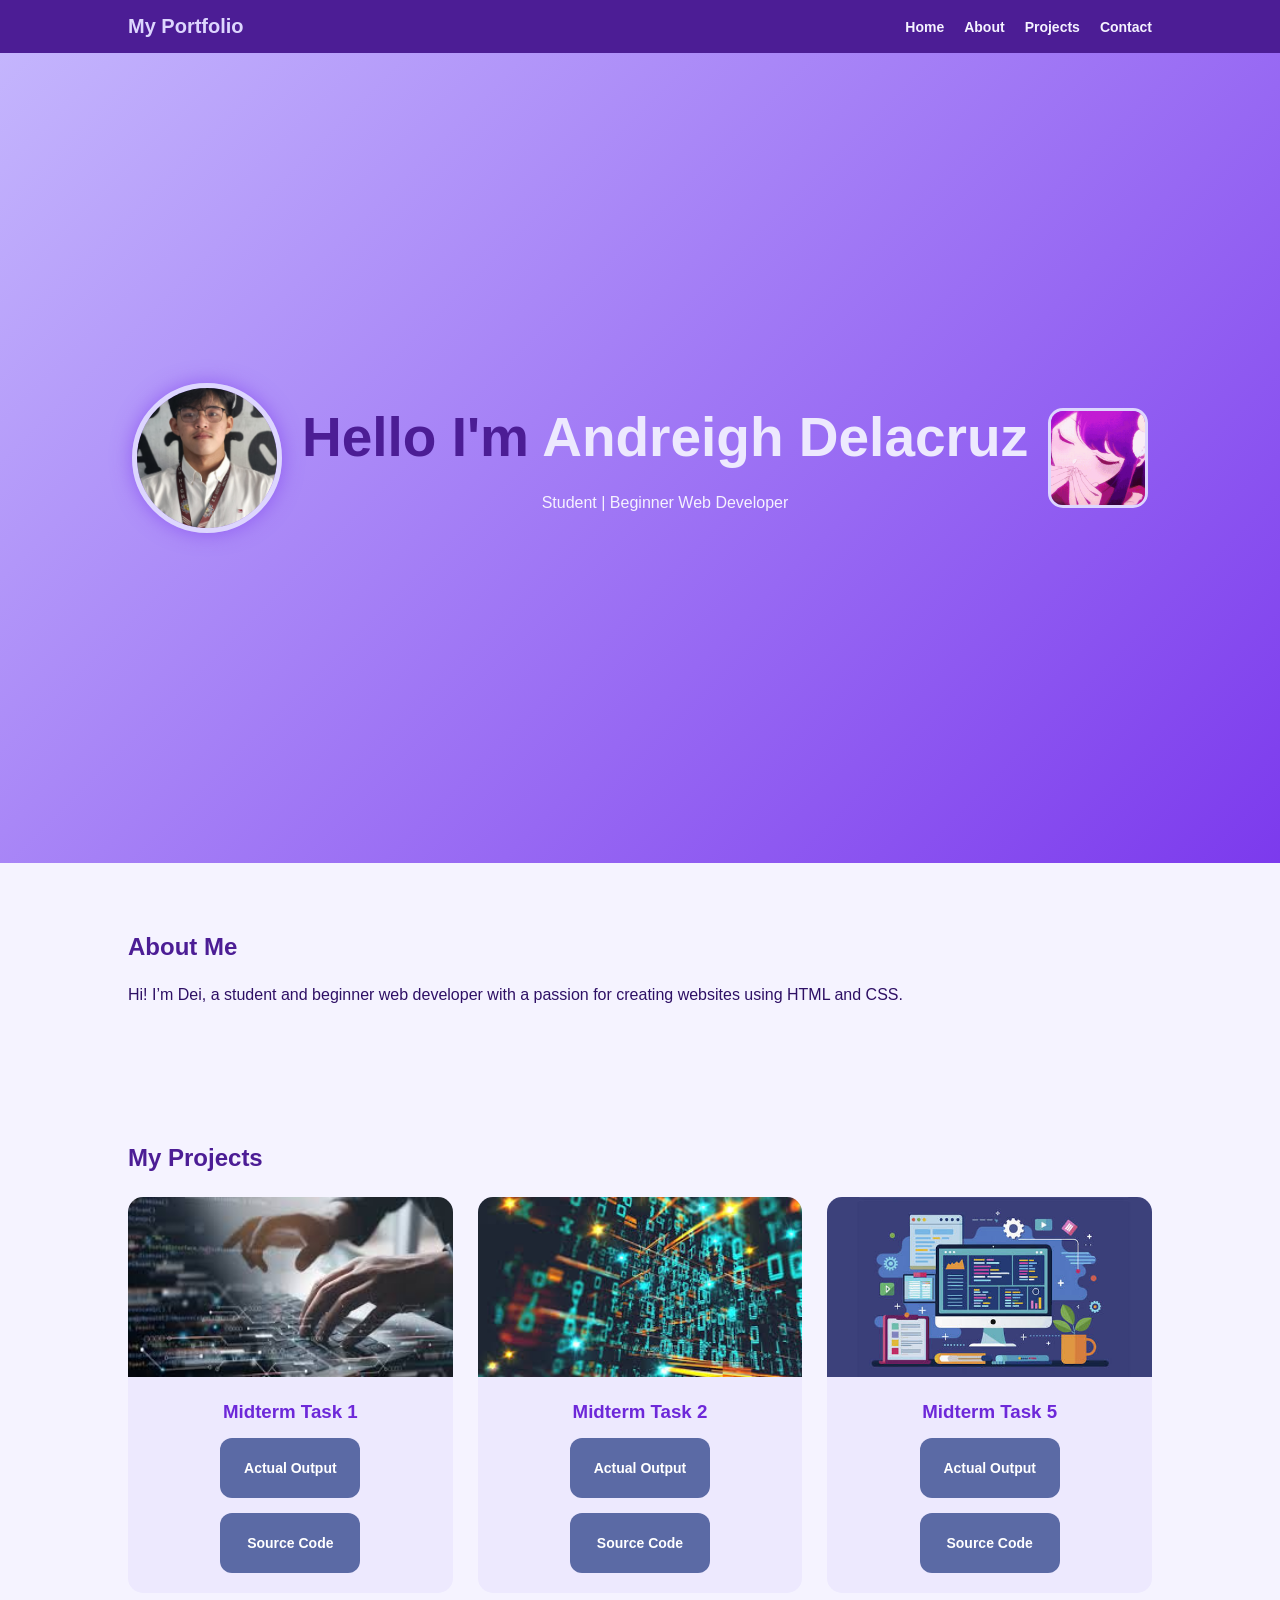
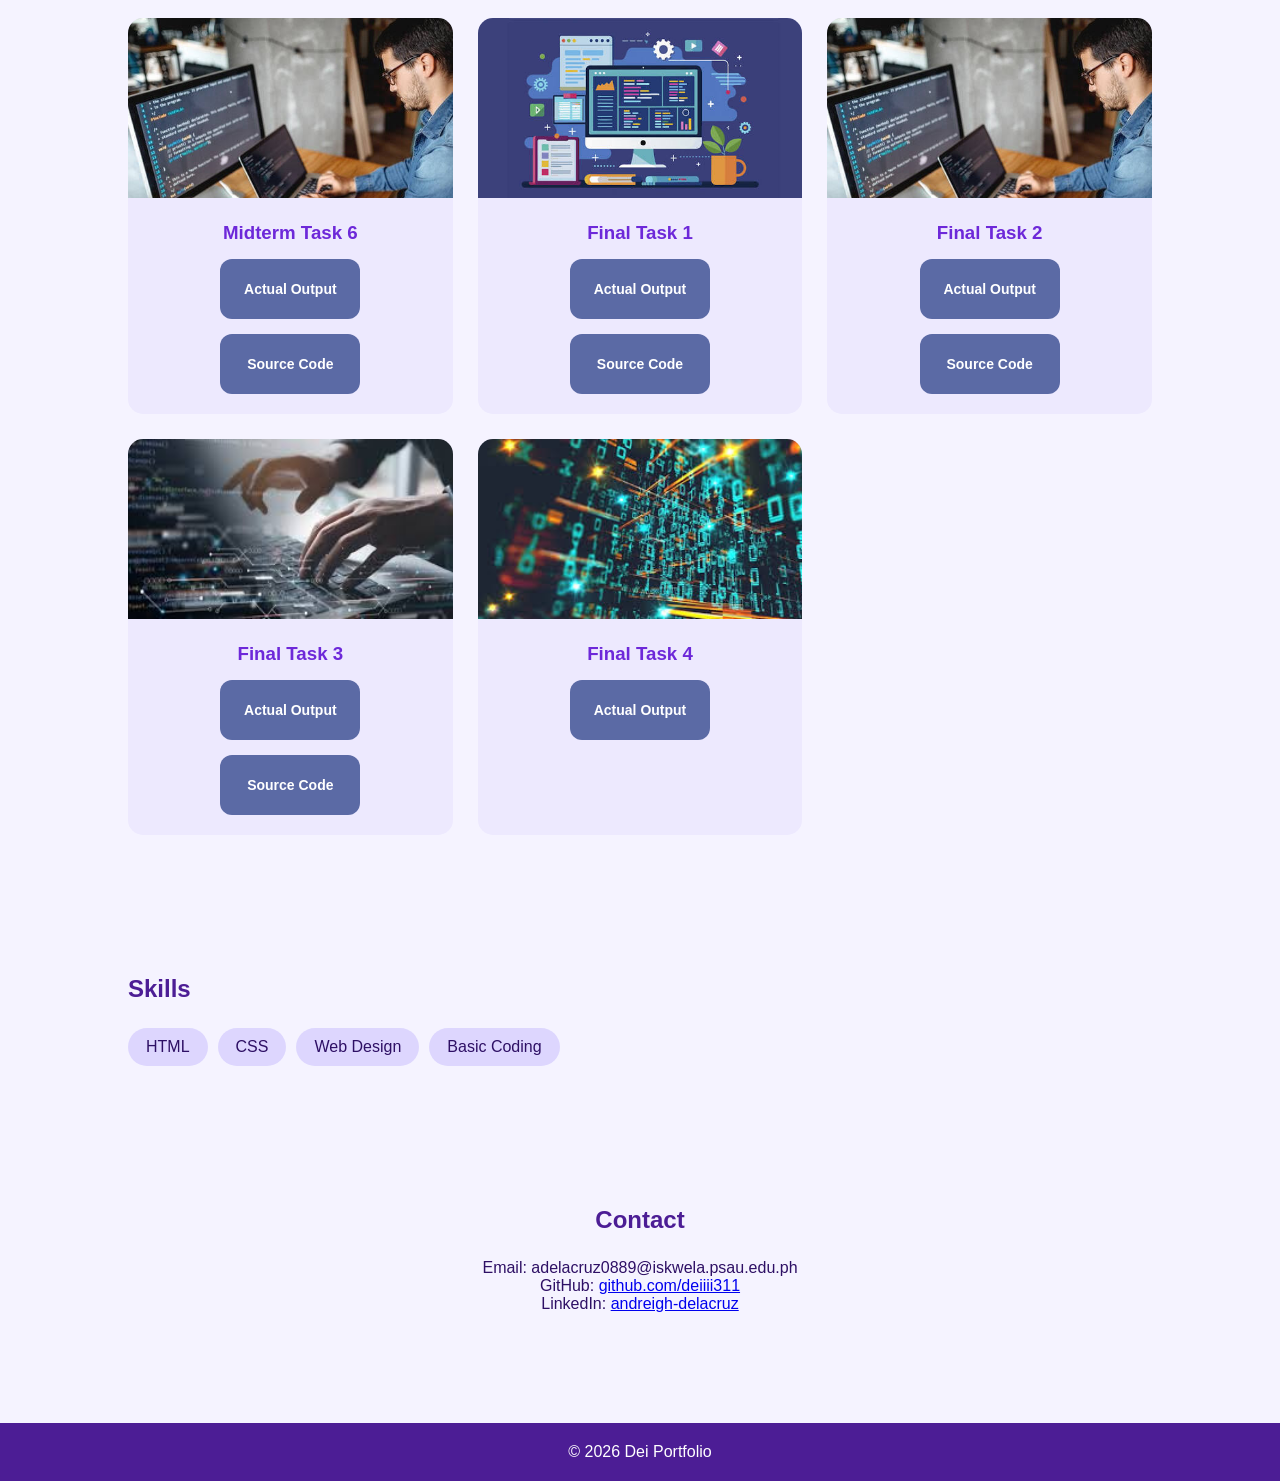
<file: index.html>
<!DOCTYPE html>
<html lang="en">
<head>
<meta charset="UTF-8">
<meta name="viewport" content="width=device-width, initial-scale=1.0">
<title>Dei Portfolio</title>

<style>
*{
margin:0;
padding:0;
box-sizing:border-box;
font-family:Arial, sans-serif;
}

body{
background:#f5f3ff;
color:#2e1065;
}

nav{
background:#4c1d95;
padding:15px 10%;
display:flex;
justify-content:space-between;
align-items:center;
position:sticky;
top:0;
flex-wrap:wrap;
}

nav h1{
color:#ddd6fe;
font-size:20px;
}

nav div{
display:flex;
flex-wrap:wrap;
}

nav a{
color:#f5f3ff;
text-decoration:none;
margin-left:20px;
font-weight:bold;
font-size:14px;
}

nav a:hover{
color:#c4b5fd;
}

.hero{
height:90vh;
display:flex;
justify-content:center;
align-items:center;
background:linear-gradient(135deg,#c4b5fd,#7c3aed);
color:white;
padding:20px;
text-align:center;
}

.hero-content{
display:flex;
align-items:center;
justify-content:center;
gap:20px;
flex-wrap:wrap;
}

.profile-pic{
width:150px;
height:150px;
border-radius:50%;
object-fit:cover;
border:5px solid #ddd6fe;
box-shadow:0 0 20px rgba(124,58,237,0.6);
}

.hero-gif{
width:100px;
height:100px;
border-radius:15px;
border:3px solid #ddd6fe;
object-fit:cover;
}

.hero-text h2{
font-size:55px;
}

.hero-text span{
color:#ede9fe;
}

.hero-text p{
margin-top:10px;
opacity:.9;
}

section{
padding:70px 10%;
}

h2{
margin-bottom:25px;
color:#4c1d95;
}

.projects{
display:grid;
grid-template-columns:repeat(auto-fit,minmax(250px,1fr));
gap:25px;
}

.card{
background:#ede9fe;
border-radius:15px;
overflow:hidden;
transition:0.3s;
}

.card:hover{
transform:scale(1.05);
}

.card img{
width:100%;
height:180px;
object-fit:cover;
}

.card-content{
padding:20px;
text-align:center;
}

.card-content h3{
color:#6d28d9;
margin-bottom:15px;
}

.btn-group{
display:flex;
justify-content:center;
gap:15px;
flex-wrap:wrap;
}

.proj-btn{
width:140px;
height:60px;
display:flex;
align-items:center;
justify-content:center;
background:#5b6aa5;
color:white;
text-decoration:none;
font-size:14px;
font-weight:bold;
border-radius:12px;
transition:0.3s;
}

.proj-btn:hover{
background:#7c3aed;
transform:scale(1.05);
}

.skills{
display:flex;
flex-wrap:wrap;
gap:10px;
}

.skill{
background:#ddd6fe;
padding:10px 18px;
border-radius:20px;
}

.contact{
text-align:center;
}

footer{
background:#4c1d95;
text-align:center;
padding:20px;
margin-top:40px;
color:white;
}

@media (max-width: 768px){

nav{
flex-direction:column;
align-items:flex-start;
}

nav div{
margin-top:10px;
}

nav a{
margin:5px 10px 0 0;
font-size:13px;
}

.hero{
height:auto;
padding:60px 20px;
}

.hero-content{
flex-direction:column;
gap:15px;
}

.profile-pic{
width:120px;
height:120px;
}

.hero-gif{
width:80px;
height:80px;
}

.hero-text h2{
font-size:30px;
}

section{
padding:50px 5%;
}

.card img{
height:150px;
}
}
</style>

</head>
<body>

<nav>
<h1>My Portfolio</h1>
<div>
<a href="#home">Home</a>
<a href="#about">About</a>
<a href="#projects">Projects</a>
<a href="#contact">Contact</a>
</div>
</nav>

<section class="hero" id="home">
<div class="hero-content">
<img src="DEI.jpg" class="profile-pic">
<div class="hero-text">
<h2>Hello I'm <span>Andreigh Delacruz</span></h2>
<p>Student | Beginner Web Developer</p>
</div>
<img src="hosino.gif" class="hero-gif">
</div>
</section>

<section id="about">
<h2>About Me</h2>
<p>
Hi! I’m Dei, a student and beginner web developer with a passion for creating websites using HTML and CSS.
</p>
</section>

<section id="projects">
<h2>My Projects</h2>

<div class="projects">

<div class="card">
<img src="e.jpeg">
<div class="card-content">
<h3>Midterm Task 1</h3>
<div class="btn-group">
<a href="normalresume.html" class="proj-btn">Actual Output</a>
<a href="https://pastebin.com/jhYxqxsb" class="proj-btn">Source Code</a>
</div>
</div>
</div>

<div class="card">
<img src="mid.jpeg">
<div class="card-content">
<h3>Midterm Task 2</h3>
<div class="btn-group">
<a href="exer2.html" class="proj-btn">Actual Output</a>
<a href="https://pastebin.com/e5UsK7tC" class="proj-btn">Source Code</a>
</div>
</div>
</div>

<div class="card">
<img src="s.jpeg">
<div class="card-content">
<h3>Midterm Task 5</h3>
<div class="btn-group">
<a href="resume.html" class="proj-btn">Actual Output</a>
<a href="https://pastebin.com/TXsX0Mp6" class="proj-btn">Source Code</a>
</div>
</div>
</div>

<div class="card">
<img src="yes.jpeg">
<div class="card-content">
<h3>Midterm Task 6</h3>
<div class="btn-group">
<a href="task6.html" class="proj-btn">Actual Output</a>
<a href="https://pastebin.com/u1H8SFMM" class="proj-btn">Source Code</a>
</div>
</div>
</div>

<div class="card">
<img src="s.jpeg">
<div class="card-content">
<h3>Final Task 1</h3>
<div class="btn-group">
<a href="nostyle.html" class="proj-btn">Actual Output</a>
<a href="https://pastebin.com/5DkMqMLs" class="proj-btn">Source Code</a>
</div>
</div>
</div>

<div class="card">
<img src="yes.jpeg">
<div class="card-content">
<h3>Final Task 2</h3>
<div class="btn-group">
<a href="CssPosition.html" class="proj-btn">Actual Output</a>
<a href="https://pastebin.com/VhzXJKqF" class="proj-btn">Source Code</a>
</div>
</div>
</div>

<div class="card">
<img src="e.jpeg">
<div class="card-content">
<h3>Final Task 3</h3>
<div class="btn-group">
<a href="Bootstrap.html" class="proj-btn">Actual Output</a>
<a href="https://pastebin.com/44zDQeLV" class="proj-btn">Source Code</a>
</div>
</div>
</div>

<!-- Final Task 4 with only one button -->
<div class="card">
<img src="mid.jpeg">
<div class="card-content">
<h3>Final Task 4</h3>
<div class="btn-group">
<a href="https://earlcalara-sketch.github.io/coecs-web/" class="proj-btn">
Actual Output
</a>
</div>
</div>
</div>

</div>
</section>

<section>
<h2>Skills</h2>
<div class="skills">
<div class="skill">HTML</div>
<div class="skill">CSS</div>
<div class="skill">Web Design</div>
<div class="skill">Basic Coding</div>
</div>
</section>

<section id="contact" class="contact">
<h2>Contact</h2>
<p>Email: adelacruz0889@iskwela.psau.edu.ph</p>
<p>GitHub: <a href="https://github.com/deiiii311">github.com/deiiii311</a></p>
<p>LinkedIn: <a href="https://linkedin.com">andreigh-delacruz</a></p>
</section>

<footer>
<p>© 2026 Dei Portfolio</p>
</footer>

</body>
</html>
</file>
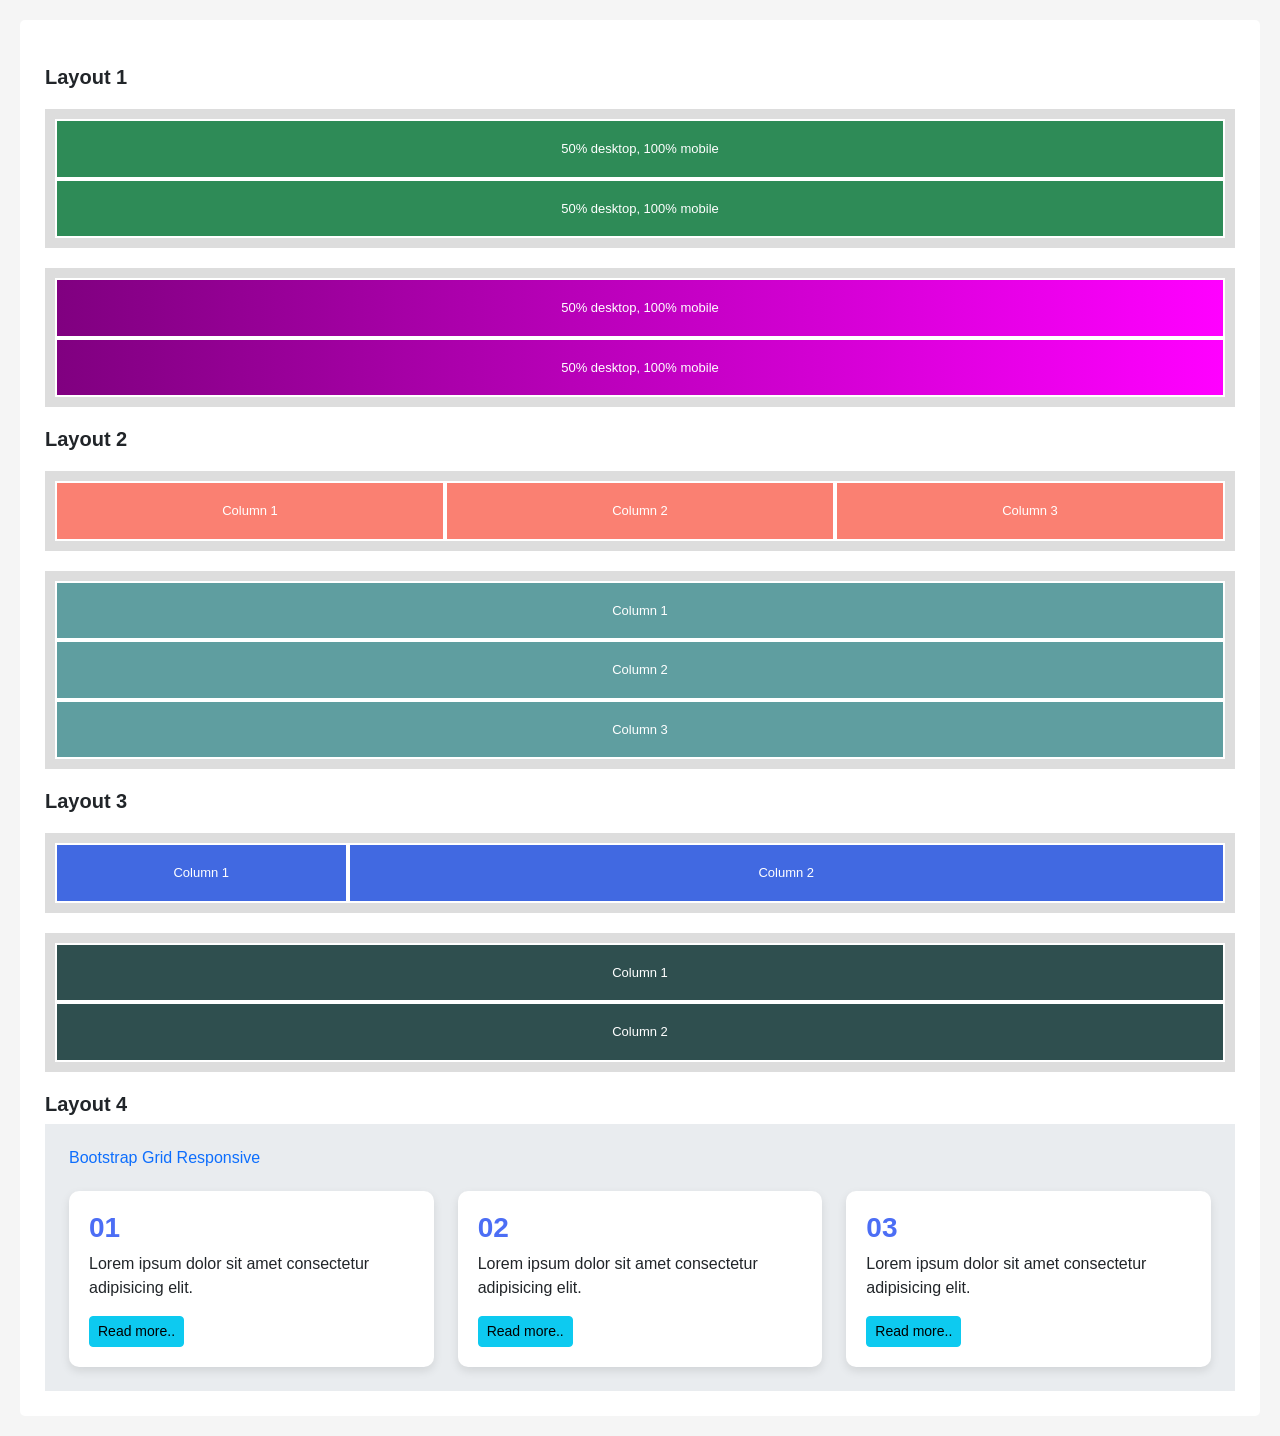
<file: Bootstrap.html>
<!DOCTYPE html>
<html lang="en">
<head>
<meta charset="UTF-8">
<meta name="viewport" content="width=device-width, initial-scale=1">

<title>Finals Task 3</title>

<link href="https://cdn.jsdelivr.net/npm/bootstrap@5.3.0/dist/css/bootstrap.min.css" rel="stylesheet">

<style>
  body {
    background: #f5f5f5;
    padding: 20px;
    font-family: Arial, sans-serif;
  }

  .wrapper {
    background: #fff;
    padding: 25px;
    border-radius: 5px;
  }

  h5 {
    margin-top: 20px;
    font-weight: bold;
  }

  .container-box {
    background: #ddd;
    padding: 10px;
    margin: 20px 0;
  }

  .box {
    padding: 18px;
    border: 2px solid #fff;
    color: #fff;
    font-size: 13px;
    text-align: center;
  }

  .green { background: #2e8b57; }
  .purple { background: linear-gradient(to right, purple, magenta); }
  .red { background: salmon; }
  .teal { background: #5f9ea0; }
  .blue { background: royalblue; }
  .darkgreen { background: #2f4f4f; }

  .custom-bg {
    background-color: #e9ecef;
  }

  .custom-card {
    background: white;
    padding: 20px;
    border-radius: 10px;
    box-shadow: 0 4px 10px rgba(0,0,0,0.1);
    height: 100%;
  }

  .custom-card h3 {
    color: #4c6ef5;
    font-weight: bold;
  }
</style>
</head>

<body>

<div class="wrapper">

  <h5>Layout 1</h5>

  <div class="container-box">
    <div class="row g-0">
      <div class="col-12 box green">50% desktop, 100% mobile</div>
      <div class="col-12 box green">50% desktop, 100% mobile</div>
    </div>
  </div>

  <div class="container-box">
    <div class="row g-0">
      <div class="col-12 box purple">50% desktop, 100% mobile</div>
      <div class="col-12 box purple">50% desktop, 100% mobile</div>
    </div>
  </div>

  <h5>Layout 2</h5>

  <div class="container-box">
    <div class="row g-0">
      <div class="col-12 col-md-4 box red">Column 1</div>
      <div class="col-12 col-md-4 box red">Column 2</div>
      <div class="col-12 col-md-4 box red">Column 3</div>
    </div>
  </div>

  <div class="container-box">
    <div class="row g-0">
      <div class="col-12 box teal">Column 1</div>
      <div class="col-12 box teal">Column 2</div>
      <div class="col-12 box teal">Column 3</div>
    </div>
  </div>

  <h5>Layout 3</h5>

  <div class="container-box">
    <div class="row g-0">
      <div class="col-12 col-md-3 box blue">Column 1</div>
      <div class="col-12 col-md-9 box blue">Column 2</div>
    </div>
  </div>

  <div class="container-box">
    <div class="row g-0">
      <div class="col-12 box darkgreen">Column 1</div>
      <div class="col-12 box darkgreen">Column 2</div>
    </div>
  </div>

  <h5>Layout 4</h5>

  <div class="container-fluid custom-bg p-4">
    <h6 class="text-primary mb-4">Bootstrap Grid Responsive</h6>

    <div class="row g-4">

      <div class="col-12 col-sm-6 col-lg-4">
        <div class="custom-card">
          <h3>01</h3>
          <p>Lorem ipsum dolor sit amet consectetur adipisicing elit.</p>
          <button class="btn btn-info btn-sm">Read more..</button>
        </div>
      </div>

      <div class="col-12 col-sm-6 col-lg-4">
        <div class="custom-card">
          <h3>02</h3>
          <p>Lorem ipsum dolor sit amet consectetur adipisicing elit.</p>
          <button class="btn btn-info btn-sm">Read more..</button>
        </div>
      </div>

      <div class="col-12 col-sm-6 col-lg-4">
        <div class="custom-card">
          <h3>03</h3>
          <p>Lorem ipsum dolor sit amet consectetur adipisicing elit.</p>
          <button class="btn btn-info btn-sm">Read more..</button>
        </div>
      </div>

    </div>
  </div>

</div>

</body>
</html>
</file>
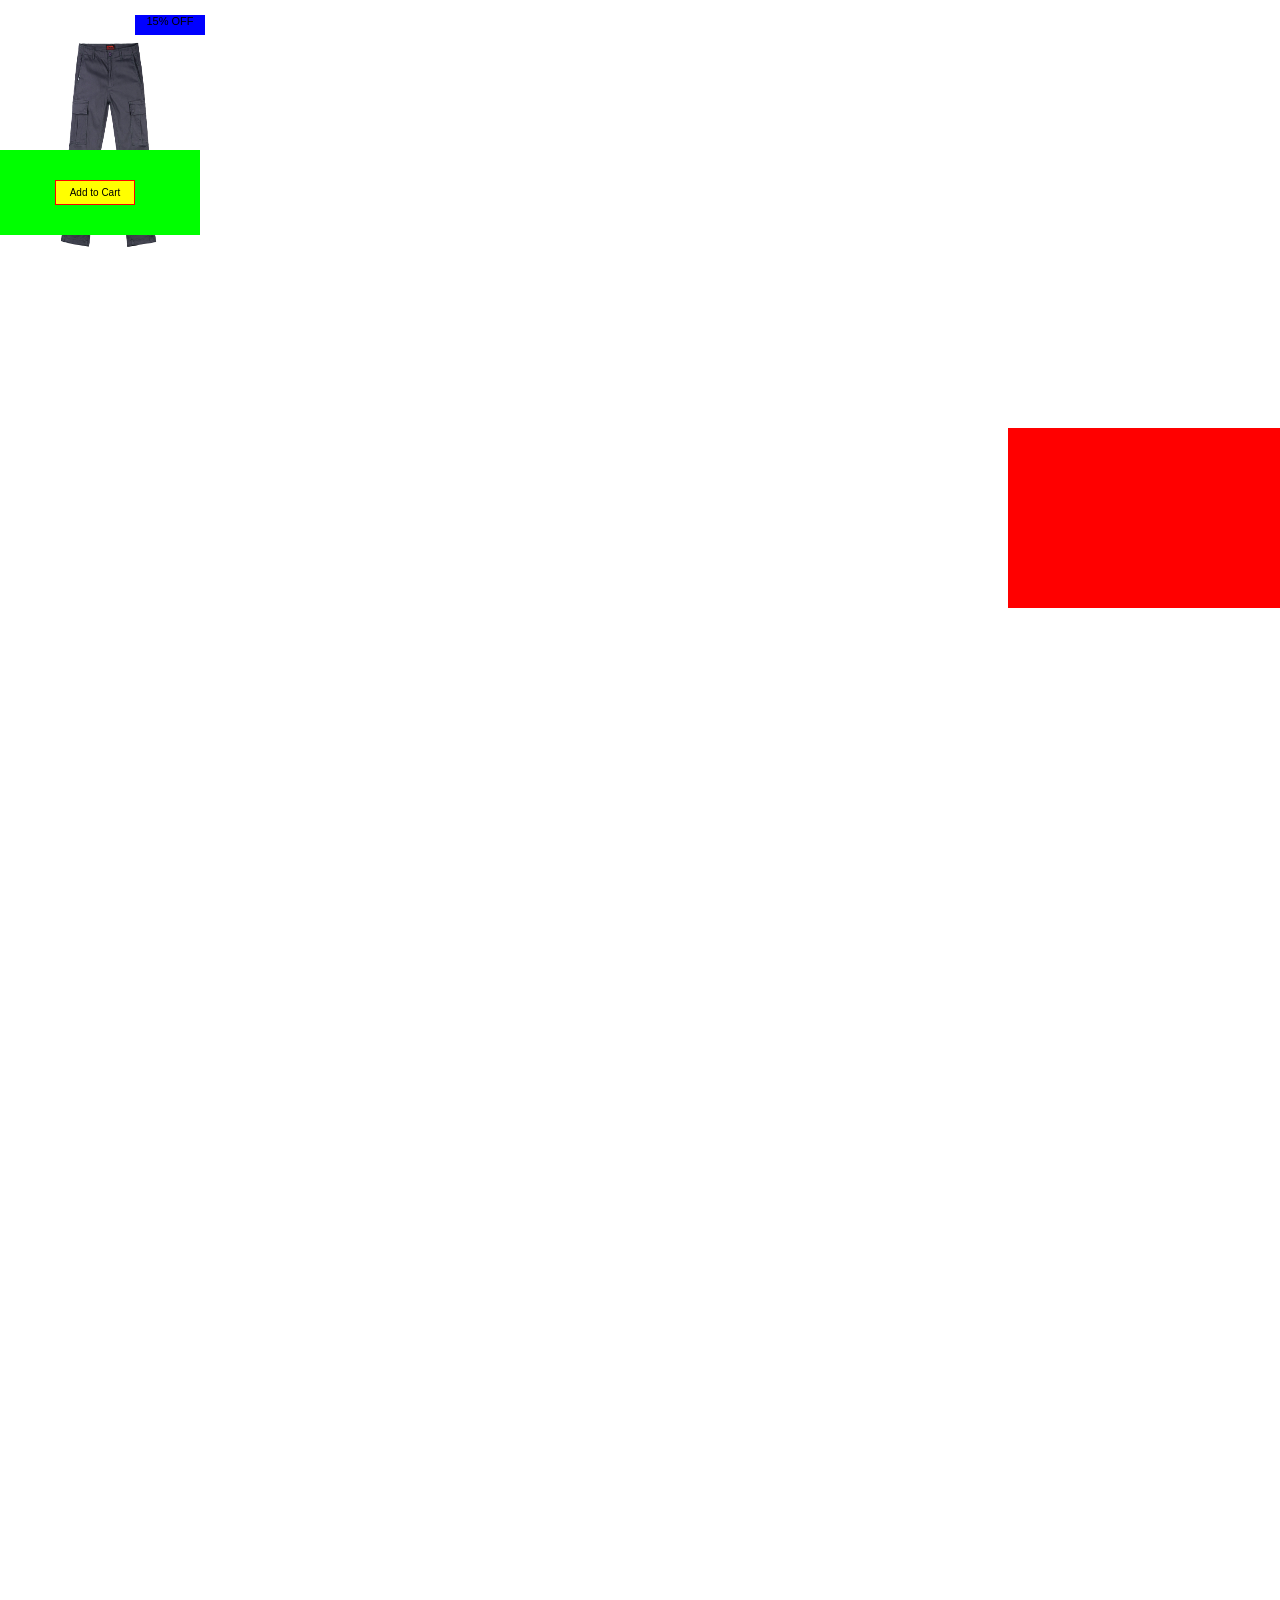
<file: CssPosition.html>
<!DOCTYPE html>
<html lang="en">
<head>
  <meta charset="UTF-8">
  <meta name="viewport" content="width=device-width, initial-scale=1.0">
  <title>Using CSS Positions</title>

  <style>
    body {
      font-family: Arial, Helvetica, sans-serif;
      height: 3000px;
    }

    #button {
      height: 50px;
      width: 50px;
      border-radius: 25px;
      background-color: gray;
      color: red;
      font-size: large;
      margin-left: 1275px;
      position: absolute;
    }

    #box {
      width: 320px;
      height: 180px;
      border: none;
      background-color: red;
      position: fixed;
      margin-left: 1000px;
      margin-top: 420px;
    }

    img {
      position: relative;
      height: 270px;
      width: 200px;
    }

    .off {
      position: absolute;
      top: 15px;
      left: 135px;
      display: inline-block;
      border: none;
      background-color: blue;
      color: black;
      height: 20px;
      width: 70px;
      font-size: 11px;
      text-align: center;
    }

    .atc-container {
      position: absolute;
      top: 150px;
      left: 0px;
      background-color: lime;
      height: 85px;
      width: 200px;
    }

    .atc {
      position: relative;
      top: 30px;
      left: 55px;
      border: 1px solid red;
      background-color: yellow;
      height: 25px;
      width: 80px;
      font-size: 10px;
      cursor: pointer;
    }

    .atc:hover {
      color: pink;
    }
  </style>
</head>

<body>

  <div>
    <button id="button">X</button>
  </div>

  <div id="box"></div>

  <div id="main-container">
    <div class="cloth">
      <img src="p.jpg">
      <div class="off">15% OFF</div>

      <div class="atc-container">
        <button class="atc">Add to Cart</button>
      </div>
    </div>
  </div>

</body>
</html>
</file>
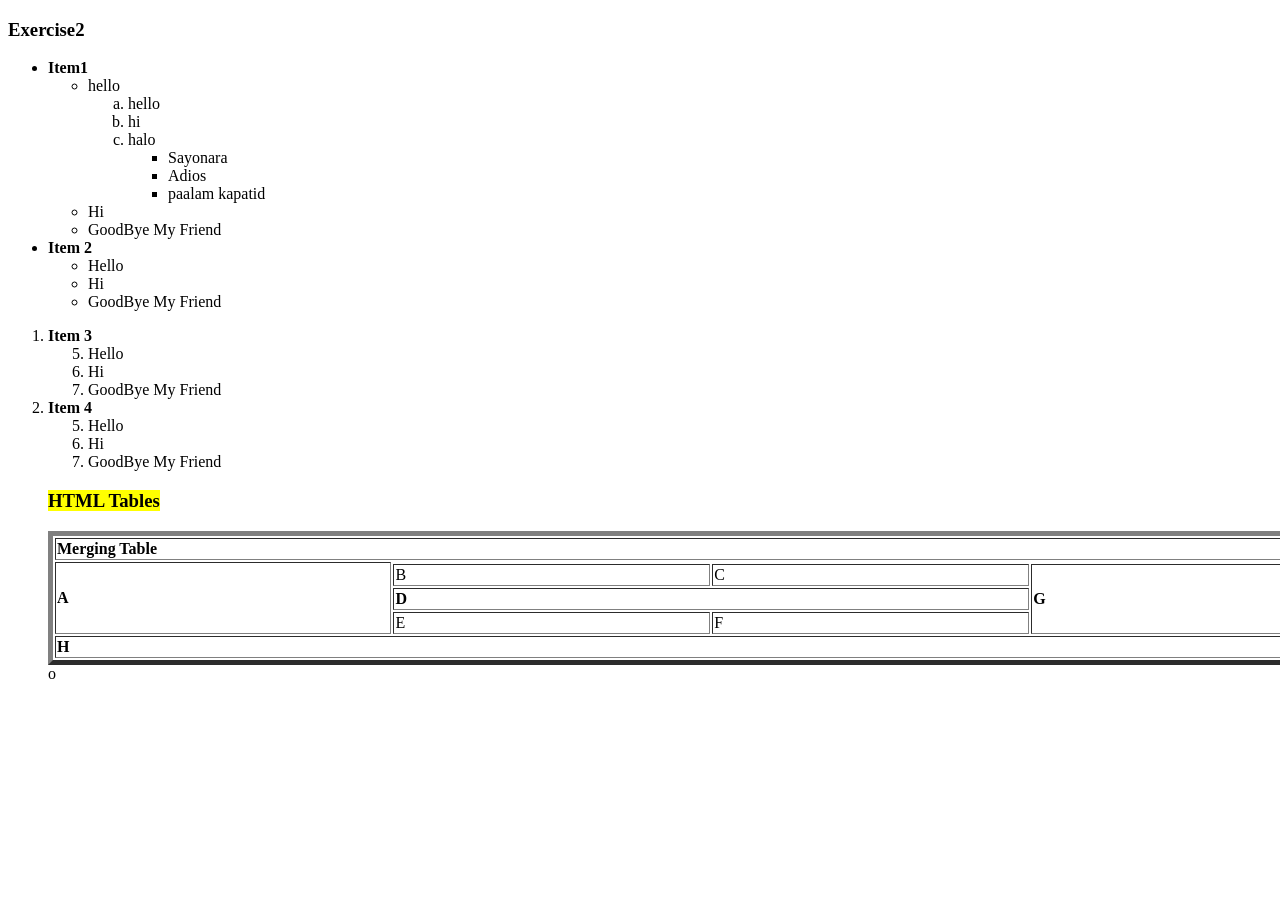
<file: exer2.html>
<!DOCTYPE html>

<html>
<head>
  <title>Exercise</title>
</head>
<body>
  <h3>
    Exercise2
  </h3>
  <ul>
    <li><b>Item1</b></li> 
    <ul>
    <li>hello</li>
      <ol type="a" start=a>
        <li>hello</li>
        <li>hi</li>
        <li>halo</li>
        <ul type=square>
        <li>Sayonara</li>
      <li>Adios</li>
       <li>paalam kapatid</li>      
        </ul>
        </ul>
      <ul>
      <li>Hi</li>
          <li>GoodBye My Friend</li>
        </ul>
      <li><b>Item 2</b></li>
      <ul>
        <li>Hello</li>
        <li>Hi</li>
        <li>GoodBye My Friend</li>
      </ul>
    </ul>
    <ol>
      <li><b>Item 3</b>
        <ol start="5">
          <li>Hello</li>
          <li>Hi</li>
          <li>GoodBye My Friend</li>
        </ol>
        
        <li><b>Item 4</b>
          <ol start="5">
            <li>Hello</li>
            <li>Hi</li>
            <li>GoodBye My Friend</li>
          </ol>
          
        
 <h3><mark>HTML Tables</mark></h3>
        <table border="5" height="50%" width="110%">
          <th colspan="4">Merging Table</th>
          <tr>
            <th rowspan="4">A</th>
          </tr>
          <tr>
            <td>B</td>
            <td>C</td>
            <th rowspan="3">G</th>
          </tr>
          <tr><th colspan="2">D</th></tr>
          <tr>
            <td>E</td>
            <td>F</td>
          </tr>
          <tr><th colspan="4">H</th></tr>
        </table>
</body>
</html>
o
</file>
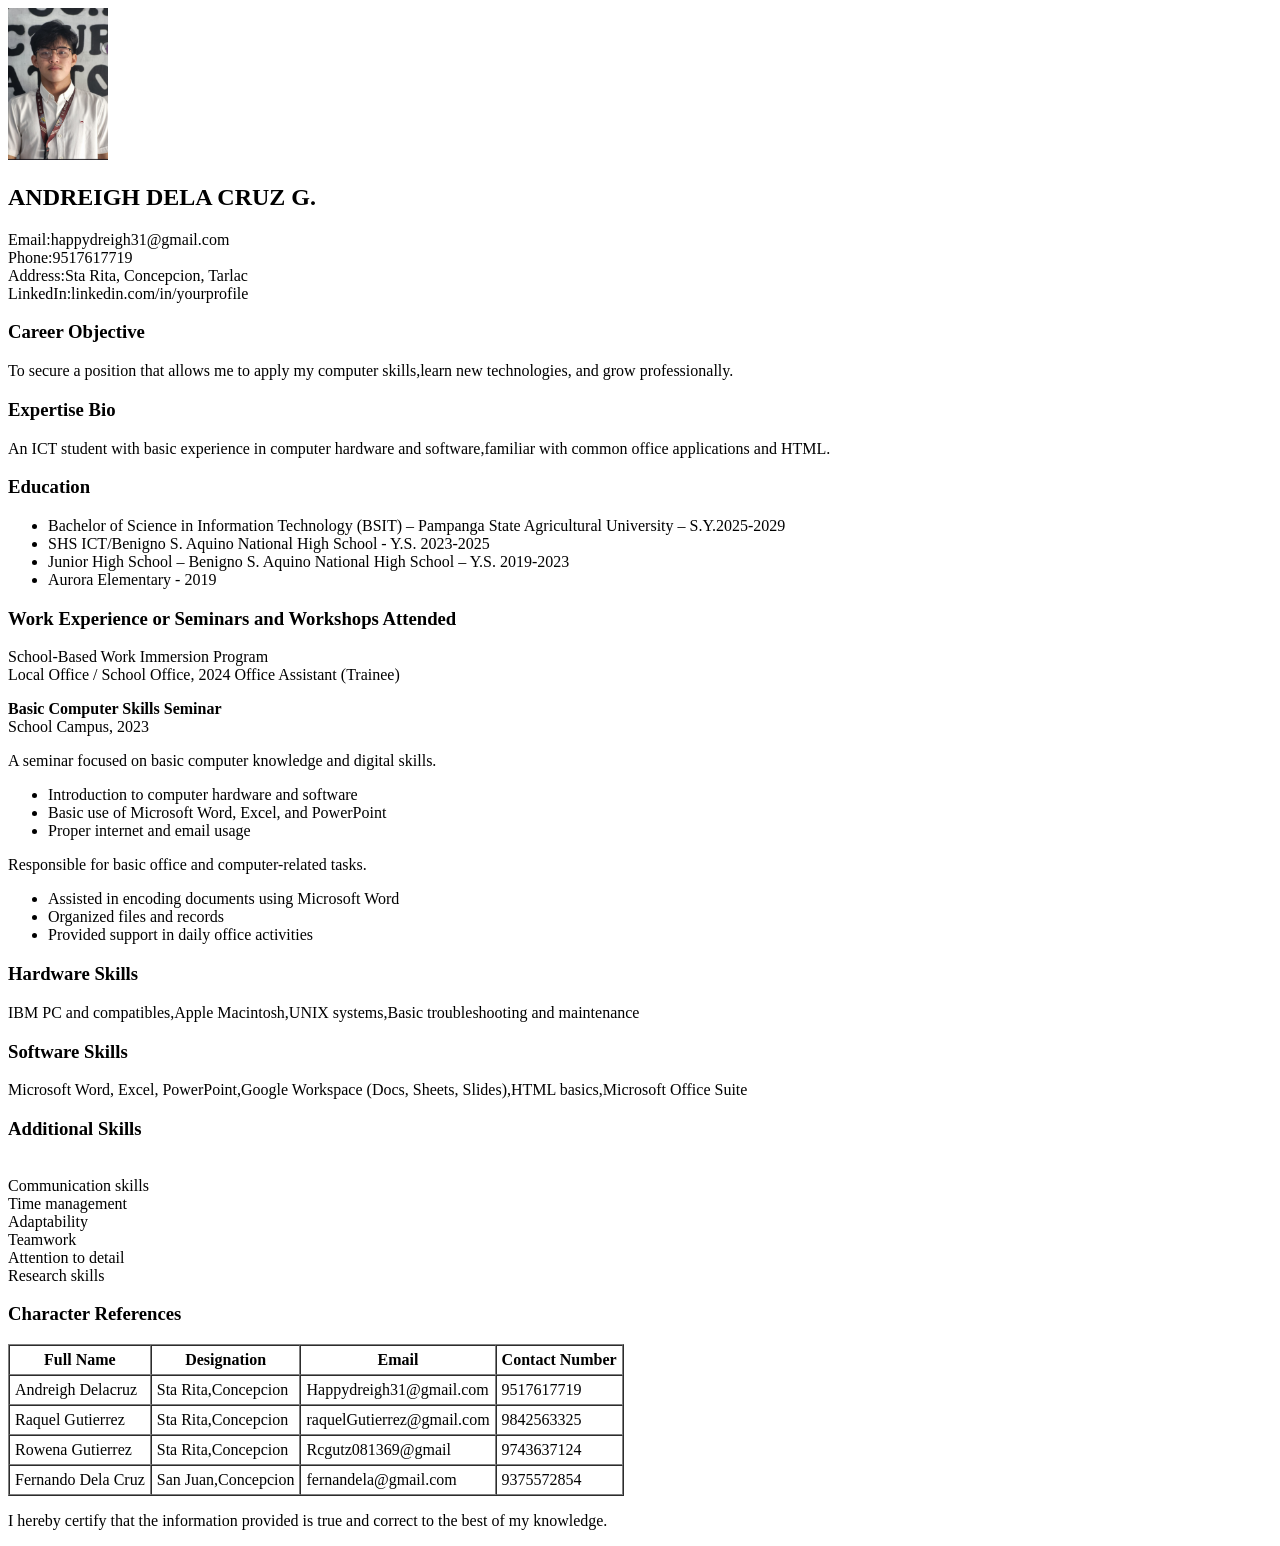
<file: normalresume.html>
<!DOCTYPE html>
<html>
<head>
    <title>Resume</title>
</head>

<body>
    <img src="DEI.jpg"width=100px>
<h2>ANDREIGH DELA CRUZ G.</h2>

<p>Email:happydreigh31@gmail.com
<br>Phone:9517617719
<br>Address:Sta Rita, Concepcion, Tarlac
<br>LinkedIn:linkedin.com/in/yourprofile</br>

<h3>Career Objective</h3>
<p>
    To secure a position that allows me to apply my computer skills,learn new technologies, and grow professionally.
</p>

<h3>Expertise Bio</h3>
<p>
    An ICT student with basic experience in computer hardware and software,familiar with common office applications and HTML.
</p>

<h3>Education</h3>
<ul>
    <li>Bachelor of Science in Information Technology (BSIT) – Pampanga State Agricultural University – S.Y.2025-2029</li>
    <li>SHS ICT/Benigno S. Aquino National High School - Y.S. 2023-2025</li>
    <li>Junior High School – Benigno S. Aquino National High School – Y.S. 2019-2023</li>
    <li>Aurora Elementary - 2019</li>
</ul>

<h3>Work Experience or Seminars and Workshops Attended</h3>

<p>
School-Based Work Immersion Program</b><br>
Local Office / School Office, 2024
Office Assistant (Trainee)
</p>
<p>
<b>Basic Computer Skills Seminar</b><br>
School Campus, 2023
</p>

<p>A seminar focused on basic computer knowledge and digital skills.</p>
<ul>
    <li>Introduction to computer hardware and software</li>
    <li>Basic use of Microsoft Word, Excel, and PowerPoint</li>
    <li>Proper internet and email usage</li>
</ul>

<p>Responsible for basic office and computer-related tasks.</p>
<ul>
    <li>Assisted in encoding documents using Microsoft Word</li>
    <li>Organized files and records</li>
    <li>Provided support in daily office activities</li>
</ul>
<h3>Hardware Skills</h3>
<p>IBM PC and compatibles,Apple Macintosh,UNIX systems,Basic troubleshooting and maintenance</p>

<h3>Software Skills</h3>
<p>Microsoft Word, Excel, PowerPoint,Google Workspace (Docs, Sheets, Slides),HTML basics,Microsoft Office Suite
</p>

<h3>Additional Skills</h3>


    <br>Communication skills
    <br>Time management
    <br>Adaptability
    <br>Teamwork
    <br>Attention to detail
    <br>Research skills</br>


<h3>Character References</h3>
<table border="1" cellpadding="5" cellspacing="0">
    <tr>
        <th>Full Name</th>
        <th>Designation</th>
        <th>Email</th>
        <th>Contact Number</th>
    </tr>
    <tr>
        <td>Andreigh Delacruz</td>
        <td>Sta Rita,Concepcion</td>
        <td>Happydreigh31@gmail.com</td>
        <td>9517617719</td>
    </tr>
    <tr>
        <td>Raquel Gutierrez</td>
        <td>Sta Rita,Concepcion</td>
        <td>raquelGutierrez@gmail.com</td>
        <td>9842563325</td>
    </tr>
    <tr>
        <td>Rowena Gutierrez</td>
        <td>Sta Rita,Concepcion</td>
        <td>Rcgutz081369@gmail</td>
        <td>9743637124</td>
    </tr>
    <tr>
        <td>Fernando Dela Cruz</td>
        <td>San Juan,Concepcion</td>
        <td>fernandela@gmail.com</td>
        <td>9375572854</td>
    </tr>
</table>
<p>
    I hereby certify that the information provided is true and correct to the
    best of my knowledge.
</p>

</body>
</html>
</file>
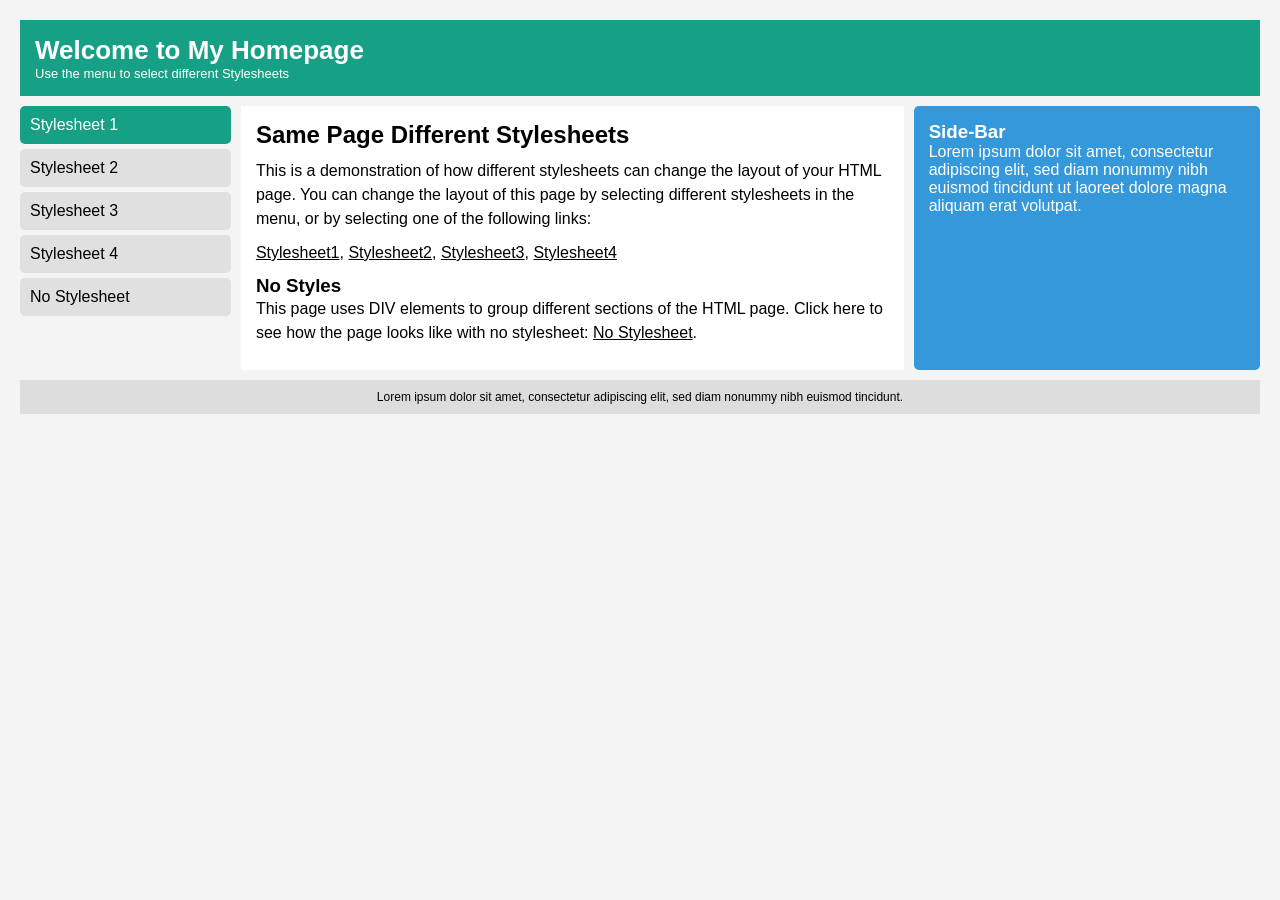
<file: nostyle.html>
<!DOCTYPE html>
<html lang="en">
<head>
<meta charset="UTF-8">
<meta name="viewport" content="width=device-width, initial-scale=1.0">
<title>My Homepage</title>

<link rel="stylesheet" href="style.css">

</head>
<body>

<div class="header">
  <h1>Welcome to My Homepage</h1>
  <p>Use the menu to select different Stylesheets</p>
</div>

<div class="container">

  <div class="menu">
    <div class="active">Stylesheet 1</div>
    <div>Stylesheet 2</div>
    <div>Stylesheet 3</div>
    <div>Stylesheet 4</div>
    <div>No Stylesheet</div>
  </div>

  <div class="content">
    <h2>Same Page Different Stylesheets</h2>

    <p>
      This is a demonstration of how different stylesheets can change the layout of your HTML page.
      You can change the layout of this page by selecting different stylesheets in the menu,
      or by selecting one of the following links:
    </p>

    <p>
      <a href="#">Stylesheet1</a>,
      <a href="#">Stylesheet2</a>,
      <a href="#">Stylesheet3</a>,
      <a href="#">Stylesheet4</a>
    </p>

    <h3>No Styles</h3>
    <p>
      This page uses DIV elements to group different sections of the HTML page.
      Click here to see how the page looks like with no stylesheet:
      <a href="#">No Stylesheet</a>.
    </p>
  </div>

  <div class="sidebar">
    <h3>Side-Bar</h3>
    <p>
      Lorem ipsum dolor sit amet, consectetur adipiscing elit,
      sed diam nonummy nibh euismod tincidunt ut laoreet dolore magna aliquam erat volutpat.
    </p>
  </div>

</div>

<div class="footer">
  <p>
    Lorem ipsum dolor sit amet, consectetur adipiscing elit, sed diam nonummy nibh euismod tincidunt.
  </p>
</div>

</body>
</html>
</file>
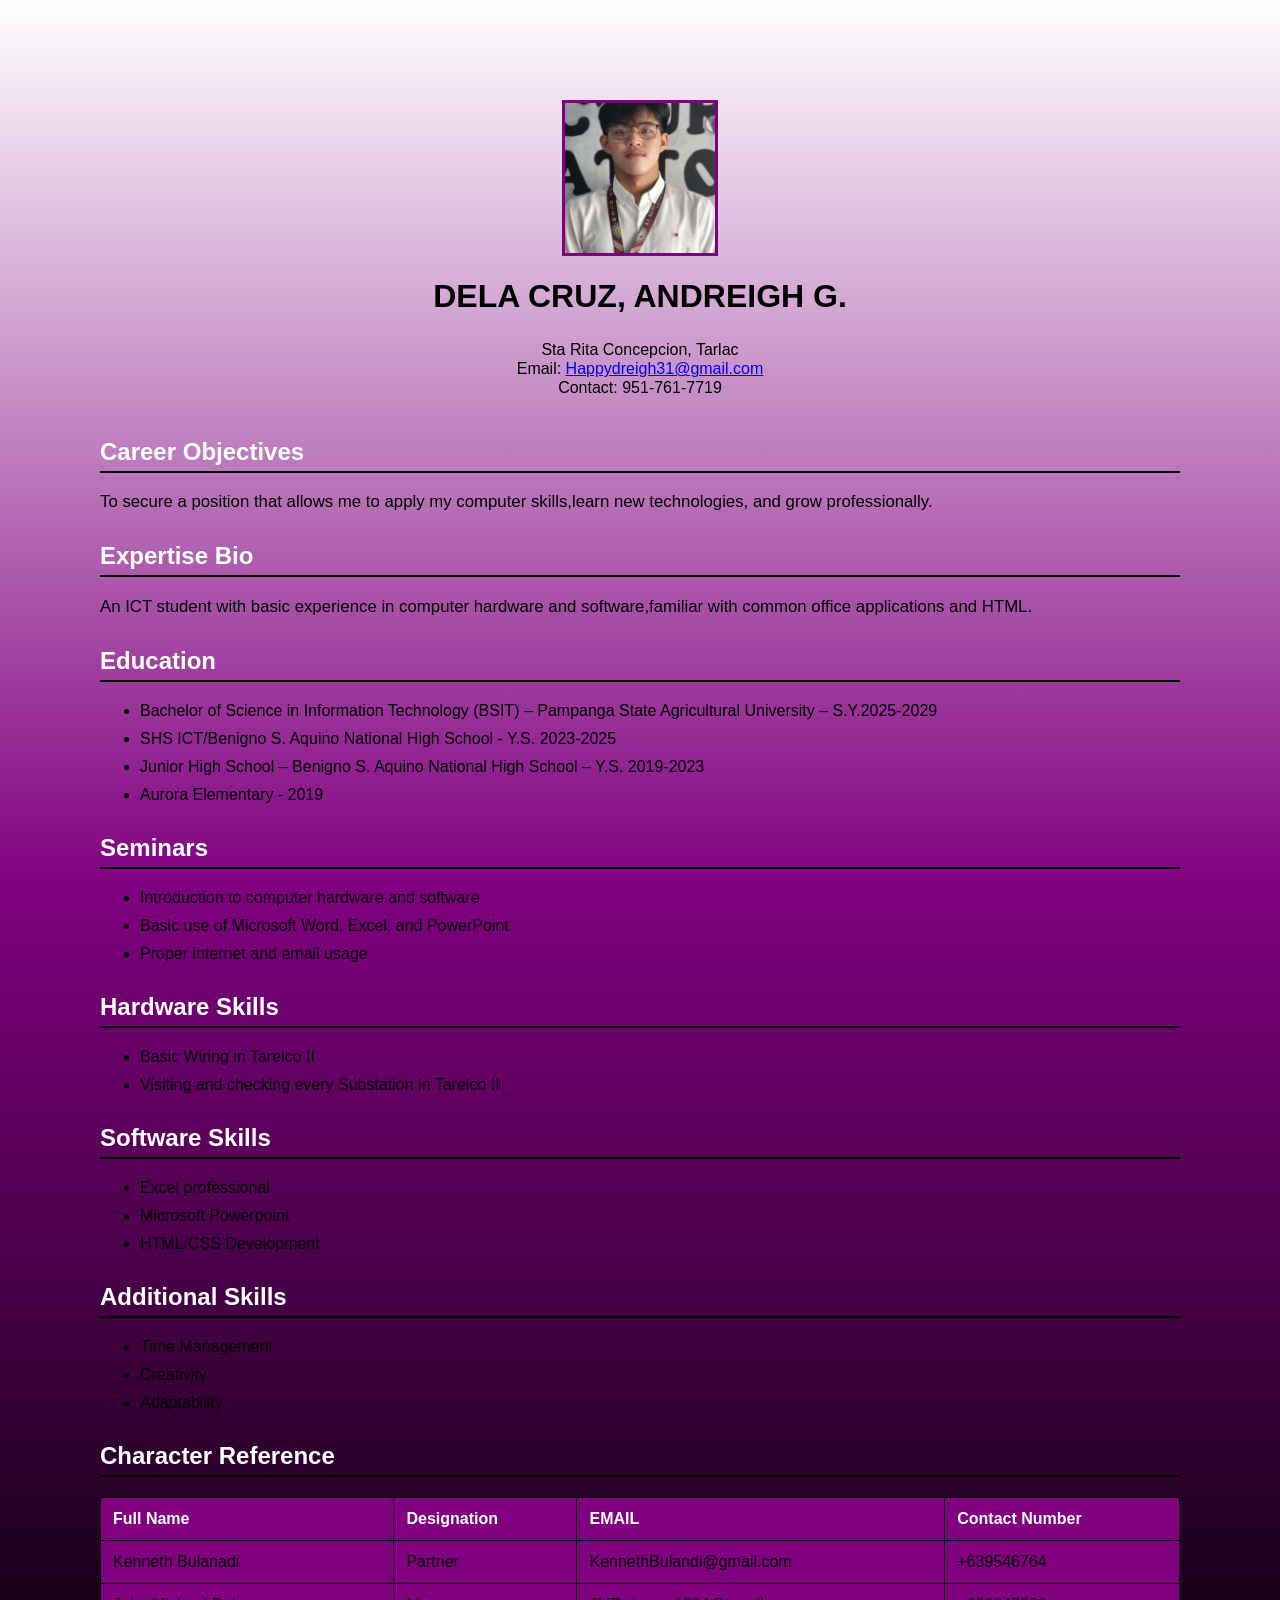
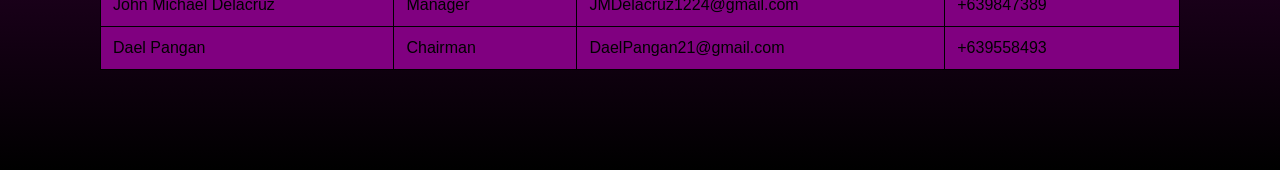
<file: resume.html>
<!DOCTYPE html>
<html lang="en">
<head>
    <meta charset="UTF-8">
    <title>Resume - Dela Cruz, Andreigh G.</title>
    <style>
        body {
            background:linear-gradient(White,purple,black);
            margin: 100px;           
            font-family: 'Gill Sans', 'Gill ShansMt', Calibri, 'Trebuchet', sans-serif;
            color: black;
        }
     
        .resume-heading {
            color: White;
            border-bottom: 2px solid black;
            padding-bottom: 5px;
            margin-top: 30px;
        }
      
        #contact-info {
            text-align: center;
            line-height: 1.2;
            margin-bottom: 40px;
        }
     
        
 
        p {
            text-align: justify;
            font-size: 1.05rem;
         
        }
        li {
            margin-bottom: 10px;
        }
    
     
        #reference-table {
            width: 100%;
            border-collapse: collapse;
            margin-top: 20px;
            background-color: purple;
        }
        #reference-table th, #reference-table td {
            border: 1px solid black;
            padding: 12px;
            text-align: left;
        }
        #reference-table th {
            background-color: purple;
            color: White;    
        }
        
        a:active { color: Purple; }
      
        .nav-menu {
            text-align: center;
            margin-bottom: 20px black;
            padding: 10px;
            background: pink;
            border-radius: 8px;
        }
    </style>
</head>
<body id="top"> <div style="text-align: center;">
        <img src="DEI.jpg"
             style="border: 3px solid purple; display: block; margin: 0 auto; width: 150px; height: 150px; object-fit: cover;"
             alt="Dela Cruz, Andreigh G.">
    </div>

    <div id="contact-info">
        <h1 style="margin-bottom: 5px;">DELA CRUZ, ANDREIGH G.</h1>
        <br>Sta Rita Concepcion, Tarlac
        <br>Email: <a href="email:">Happydreigh31@gmail.com</a>
        <br>Contact: 951-761-7719</br>
    </div>

   

    <h2 id="summary" class="resume-heading">Career Objectives</h2>
    <p>To secure a position that allows me to apply my computer skills,learn new technologies, and grow professionally.

    <h2 id="experience" class="resume-heading">Expertise Bio</h2>
    <p>An ICT student with basic experience in computer hardware and software,familiar with common office applications and HTML.

    <h2 id="education" class="resume-heading">Education</h2>
    <ul>
      <li>Bachelor of Science in Information Technology (BSIT) – Pampanga State Agricultural University – S.Y.2025-2029</li>
    <li>SHS ICT/Benigno S. Aquino National High School - Y.S. 2023-2025</li>
    <li>Junior High School – Benigno S. Aquino National High School – Y.S. 2019-2023</li>
    <li>Aurora Elementary - 2019</li>
    </ul>

    <h2 class="resume-heading">Seminars</h2>
    <ul>
      <li>Introduction to computer hardware and software</li>
    <li>Basic use of Microsoft Word, Excel, and PowerPoint</li>
    <li>Proper internet and email usage</li>
    </ul>

    <h2 id="hardware" class="resume-heading">Hardware Skills</h2>
    <ul>
        <li>Basic Wiring in Tarelco II</li>
        <li>Visiting and checking every Substation in Tarelco II</li>
    </ul>

    <h2 id ="softwarell" class="resume-heading">Software Skills</h2>
    <ul>
        <li>Excel professional</li>
        <li>Microsoft Powerpoint</li>
        <li>HTML/CSS Development</li>
    </ul>

    <h2 class="resume-heading">Additional Skills</h2>
    <ul>
        <li>Time Management</li>
        <li>Creativity</li>
        <li>Adaptability</li>
    </ul>

    <h2 class="resume-heading">Character Reference</h2>
    <table id="reference-table">
        <thead>
            <tr>
                <th>Full Name</th>
                <th>Designation</th>
                <th>EMAIL</th>
                <th>Contact Number</th>
            </tr>
        </thead>
        <tbody>
            <tr>
                <td>Kenneth Bulanadi</td>
                <td>Partner</td>
                <td>KennethBulandi@gmail.com</td>
                <td>+639546764</td>
            </tr>
            <tr>
                <td>John Michael Delacruz</td>
                <td>Manager</td>
                <td>JMDelacruz1224@gmail.com</td>
                <td>+639847389</td>
            </tr>
            <tr>
                <td>Dael Pangan</td>
                <td>Chairman</td>
                <td>DaelPangan21@gmail.com</td>
                <td>+639558493</td>
            </tr>
        </tbody>
    </table>

</body>
</html>
</file>
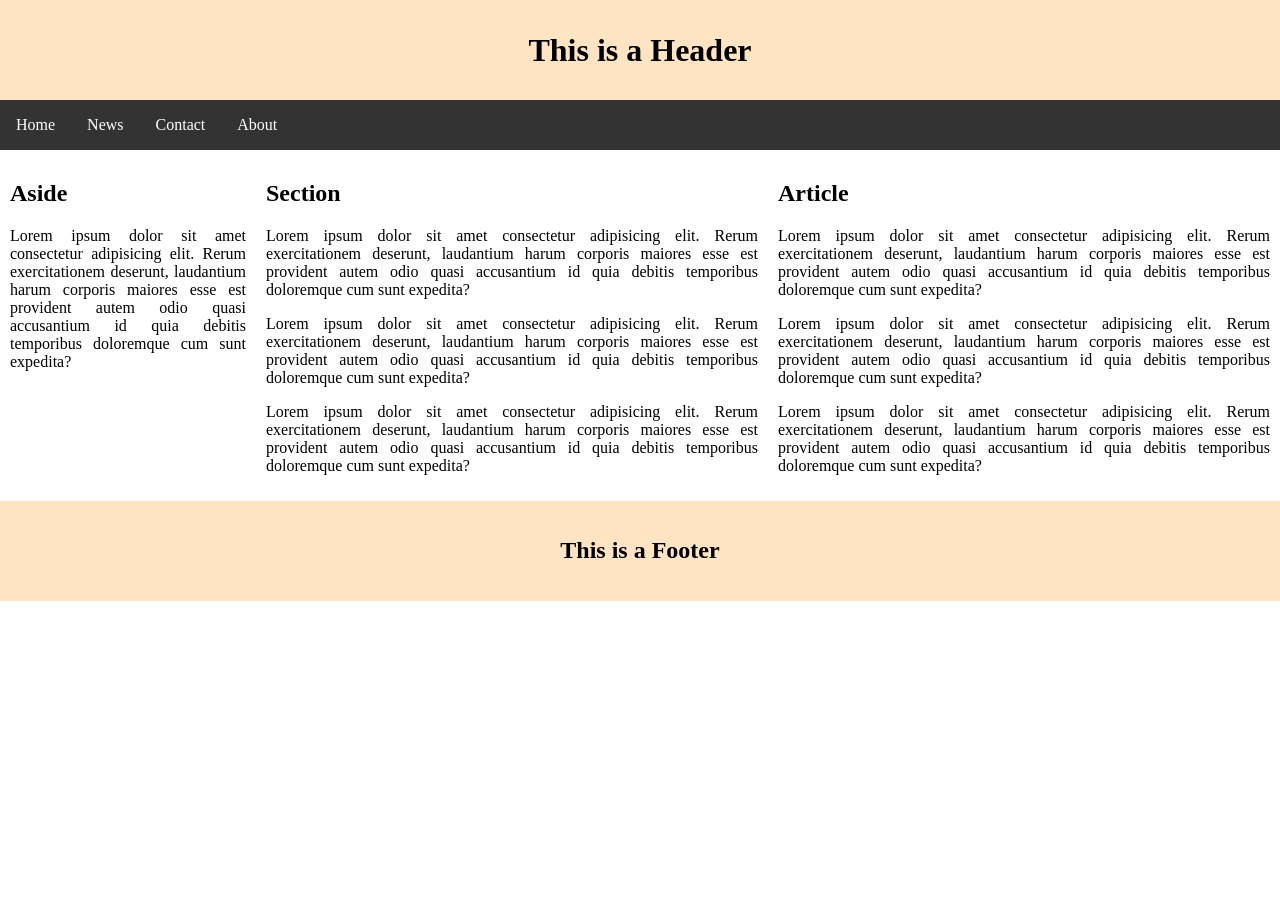
<file: task6.html>
<!DOCTYPE html>
<html>

<head>
    <meta charset="UTF-8">
    <meta name="viewport" content="width=device-width, initial-scale=1.0">
    <style>
        * {
            box-sizing: border-box;
        }
        
        body {
            margin: 0;
        }
        
        header,
        footer {
            background-color: bisque;
            height: 100px;
            display: flex;
            align-items: center;
            justify-content: center
        }
        
        header h1 {
            text-align: center;
        }
        
        nav {
            background-color: grey;
            height: 50px;
        }
        
        main {
            background-color: rgb(97, 230, 8);
        }
        
        aside {
            background-color: white;
            width: 20%;
            float: left;
            margin: 0px;
            height: 300px;
            padding: 10px;
        }
        
        section,
        article {
            background-color: white;
            width: 40%;
            float: left;
            margin: 0px;
            height: auto;
            padding: 10px;
        }
        
        footer {
            background-color: bisque;
            height: 100px;
            clear: both;
            text-align: center;
        }
        
        p {
            text-align: justify;
        }
        
        ul {
            list-style-type: none;
            margin: 0;
            padding: 0;
            overflow: hidden;
            background-color: #333333;
        }
        
        li {
            float: left;
        }
        
        li a {
            display: block;
            color: white;
            text-align: center;
            padding: 16px;
            text-decoration: none;
        }
        
        li a:hover {
            background-color: #e81111;
        }
        
        @media screen and (max-width:800px) {
            aside,
            section,
            article {
                width: 100%;
            }
        }
    </style>
</head>

<body>
    <header>
        <h1>This is a Header</h1>
    </header>   
    
    <nav>
        <ul>
            <li><a href="#home">Home</a></li>
            <li><a href="#news">News</a></li>
            <li><a href="#contact">Contact</a></li>
            <li><a href="#about">About</a></li>
        </ul>
    </nav>
    
    <main>
        <aside>
            <h2>Aside</h2>
            <p>Lorem ipsum dolor sit amet consectetur adipisicing elit. Rerum exercitationem deserunt, laudantium harum corporis maiores esse est provident autem odio quasi accusantium id quia debitis temporibus doloremque cum sunt expedita?</p>
        </aside>
        
        <section>
            <h2>Section</h2>
            <p>Lorem ipsum dolor sit amet consectetur adipisicing elit. Rerum exercitationem deserunt, laudantium harum corporis maiores esse est provident autem odio quasi accusantium id quia debitis temporibus doloremque cum sunt expedita?</p>
            <p>Lorem ipsum dolor sit amet consectetur adipisicing elit. Rerum exercitationem deserunt, laudantium harum corporis maiores esse est provident autem odio quasi accusantium id quia debitis temporibus doloremque cum sunt expedita?</p>
            <p>Lorem ipsum dolor sit amet consectetur adipisicing elit. Rerum exercitationem deserunt, laudantium harum corporis maiores esse est provident autem odio quasi accusantium id quia debitis temporibus doloremque cum sunt expedita?</p>
        </section>
        
        <article>
            <h2>Article</h2>
            <p>Lorem ipsum dolor sit amet consectetur adipisicing elit. Rerum exercitationem deserunt, laudantium harum corporis maiores esse est provident autem odio quasi accusantium id quia debitis temporibus doloremque cum sunt expedita?</p>
            <p>Lorem ipsum dolor sit amet consectetur adipisicing elit. Rerum exercitationem deserunt, laudantium harum corporis maiores esse est provident autem odio quasi accusantium id quia debitis temporibus doloremque cum sunt expedita?</p>
            <p>Lorem ipsum dolor sit amet consectetur adipisicing elit. Rerum exercitationem deserunt, laudantium harum corporis maiores esse est provident autem odio quasi accusantium id quia debitis temporibus doloremque cum sunt expedita?</p>
        </article>
        
    </main>
    
    <footer>
        <h2>This is a Footer</h2>
    </footer>


</body>
</html>
</file>
<file: style.css>
*{
  margin:0;
  padding:0;
  box-sizing:border-box;
  font-family: Arial, sans-serif;
}

body{
  background:#f4f4f4;
  padding:20px;
}

.header{
  background:#16a085;
  color:white;
  padding:15px;
}

.header h1{
  font-size:26px;
}

.header p{
  font-size:13px;
}

.container{
  display:flex;
  gap:10px;
  margin-top:10px;
}

.menu{
  flex:1;
  display:flex;
  flex-direction:column;
}

.menu div{
  background:#e0e0e0;
  padding:10px;
  margin-bottom:5px;
  border-radius:5px;
}

.menu .active{
  background:#16a085;
  color:white;
}

.content{
  flex:3;
  background:white;
  padding:15px;
}

.content h2{
  margin-bottom:10px;
}

.content p{
  margin-bottom:10px;
  line-height:1.5;
}

.sidebar{
  flex:1.5;
  background:#3498db;
  color:white;
  padding:15px;
  border-radius:5px;
}

a{
  color:black;
  text-decoration:underline;
}

.footer{
  margin-top:10px;
  background:#ddd;
  padding:10px;
  text-align:center;
  font-size:12px;
}

@media (max-width:1024px){
  .container{
    flex-wrap:wrap;
  }

  .menu{
    flex:1 1 30%;
  }

  .content{
    flex:1 1 65%;
  }

  .sidebar{
    flex:1 1 100%;
  }
}

@media (max-width:768px){
  .container{
    flex-direction:column;
  }
}
</file>
